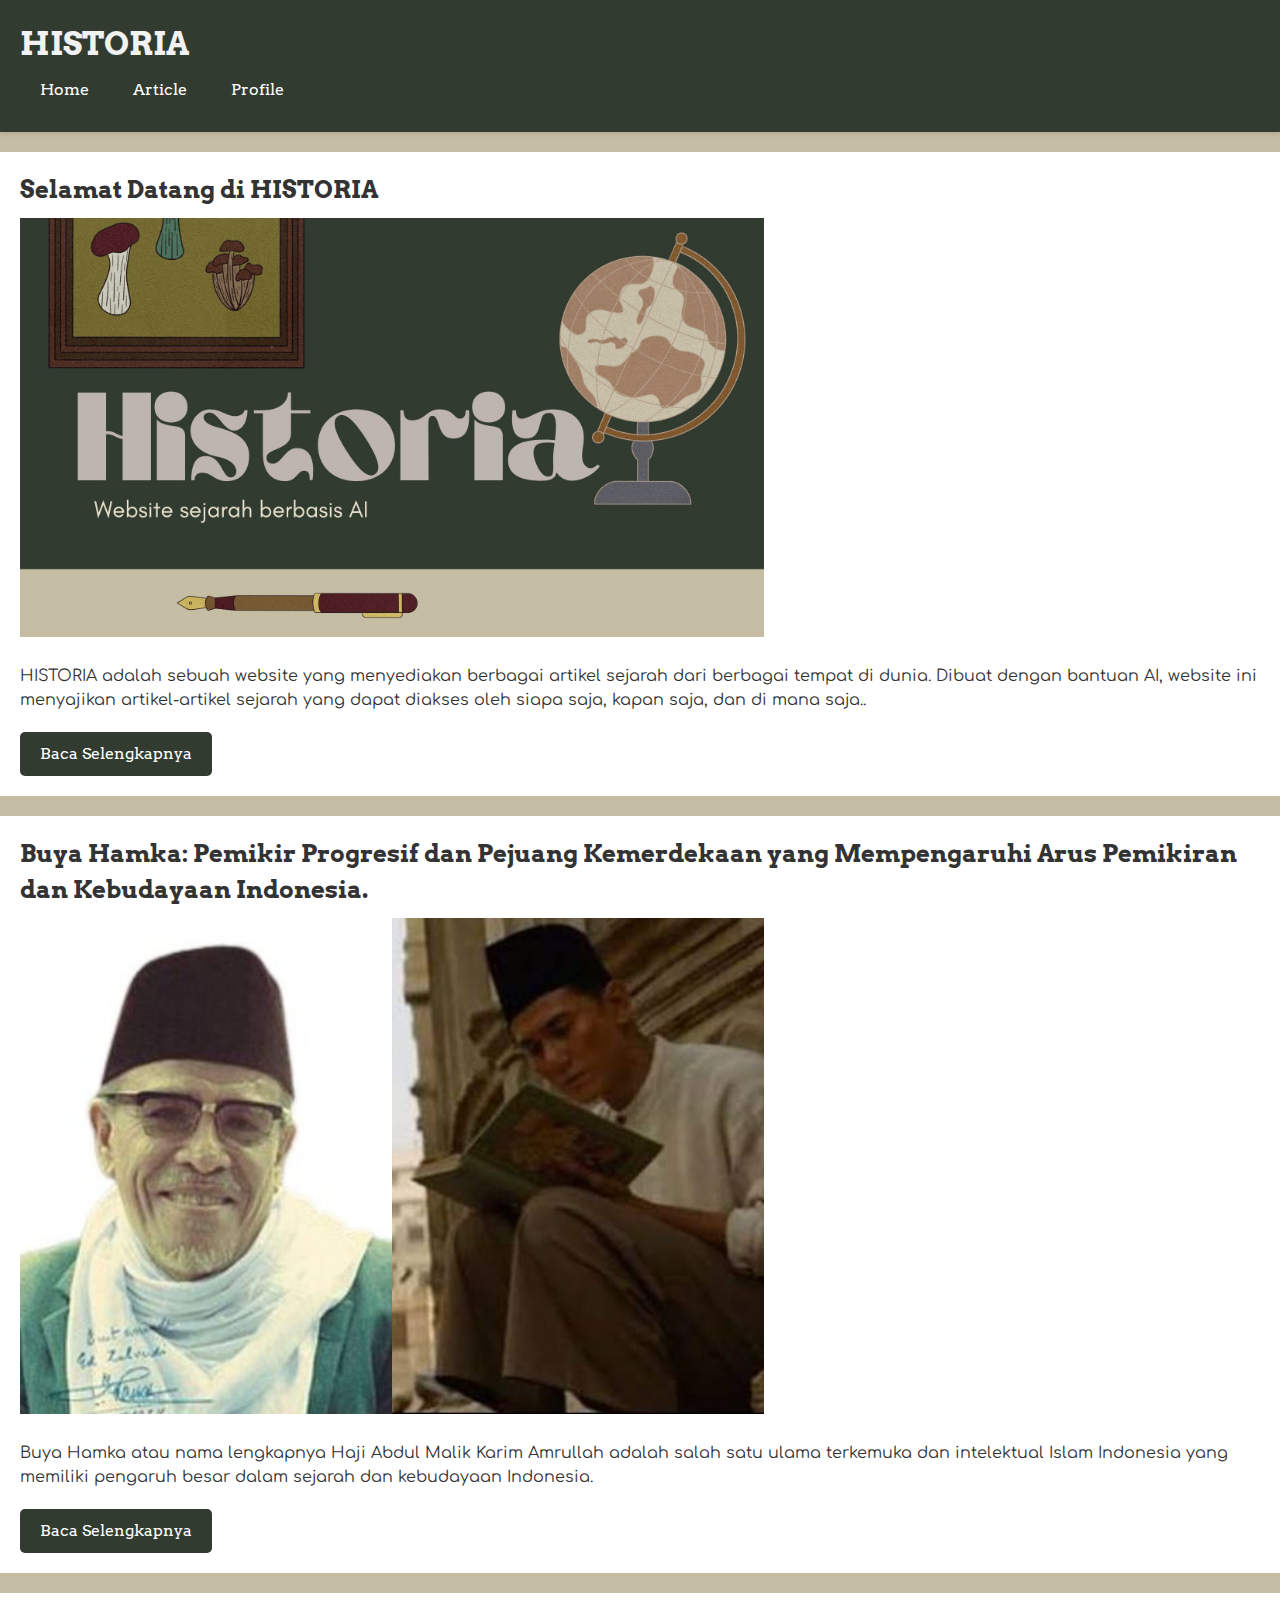
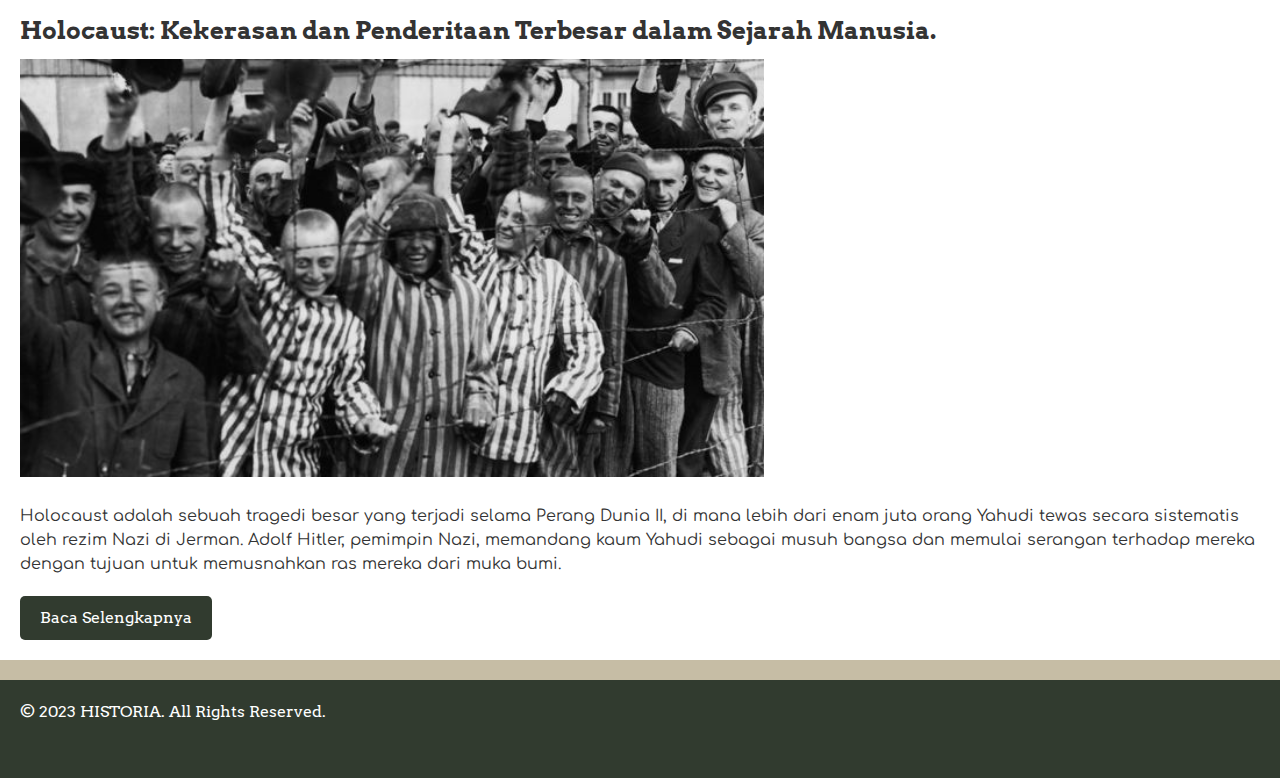
<file: index.html>
<!DOCTYPE html>
<html lang="en">
<head>
  <meta charset="UTF-8">
  <meta name="viewport" content="width=device-width, initial-scale=1.0">
  <title>HISTORIA</title>
  <link rel="stylesheet" href="style.css">
  <link href="https://fonts.googleapis.com/css2?family=Arvo&display=swap" rel="stylesheet">
  <link href="https://fonts.googleapis.com/css2?family=Comfortaa&display=swap" rel="stylesheet">
</head>
<body>
  <header>
    <h1>HISTORIA</h1>
    <nav>
      <ul>
        <a href="index.html" href="#" class="btn">Home</a>
        <a href="menuartikel.html" href="#" class="btn">Article</a>
        <a href="kontak.html" href="#" class="btn">Profile</a>
      </ul>
    </nav>
  </header>

  <section>
    <h2>Selamat Datang di HISTORIA</h2>
    <img src="asset/gambar4(cover profile).jpg" alt="Gambar Artikel">
    <p>HISTORIA adalah sebuah website yang menyediakan berbagai artikel sejarah dari berbagai tempat di dunia. Dibuat dengan bantuan AI, website ini menyajikan artikel-artikel sejarah yang dapat diakses oleh siapa saja, kapan saja, dan di mana saja..</p>
    <a  href="profile.html" href="#" class="btn">Baca Selengkapnya </a> 
  </section>

  <article>
    <h3>Buya Hamka: Pemikir Progresif dan Pejuang Kemerdekaan yang Mempengaruhi Arus Pemikiran dan Kebudayaan Indonesia.</h3>
    <img src="asset/gambar2(buya hamka).jpg" alt="Gambar Artikel">
    <p>Buya Hamka atau nama lengkapnya Haji Abdul Malik Karim Amrullah adalah salah satu ulama terkemuka dan intelektual Islam Indonesia yang memiliki pengaruh besar dalam sejarah dan kebudayaan Indonesia.</p>
    <a href="artikel1.html" href="#" class="btn">Baca Selengkapnya</a>
  </article>

  <article>
    <h3>Holocaust: Kekerasan dan Penderitaan Terbesar dalam Sejarah Manusia.</h3>
    <img src="asset/gambar5(holocaust).jpg" alt="Gambar Artikel">
    <p>Holocaust adalah sebuah tragedi besar yang terjadi selama Perang Dunia II, di mana lebih dari enam juta orang Yahudi tewas secara sistematis oleh rezim Nazi di Jerman. Adolf Hitler, pemimpin Nazi, memandang kaum Yahudi sebagai musuh bangsa dan memulai serangan terhadap mereka dengan tujuan untuk memusnahkan ras mereka dari muka bumi.</p>
    <a href="artikel2.html" href="#" class="btn">Baca Selengkapnya</a>
    <link href="https://fonts.googleapis.com/css2?family=Arvo&display=swap" rel="stylesheet">
  </article>

  <footer>
    <p>&copy; 2023 HISTORIA. All Rights Reserved.</p>
    <ul>
    </ul>
  </footer>
</body>
</html>
</file>
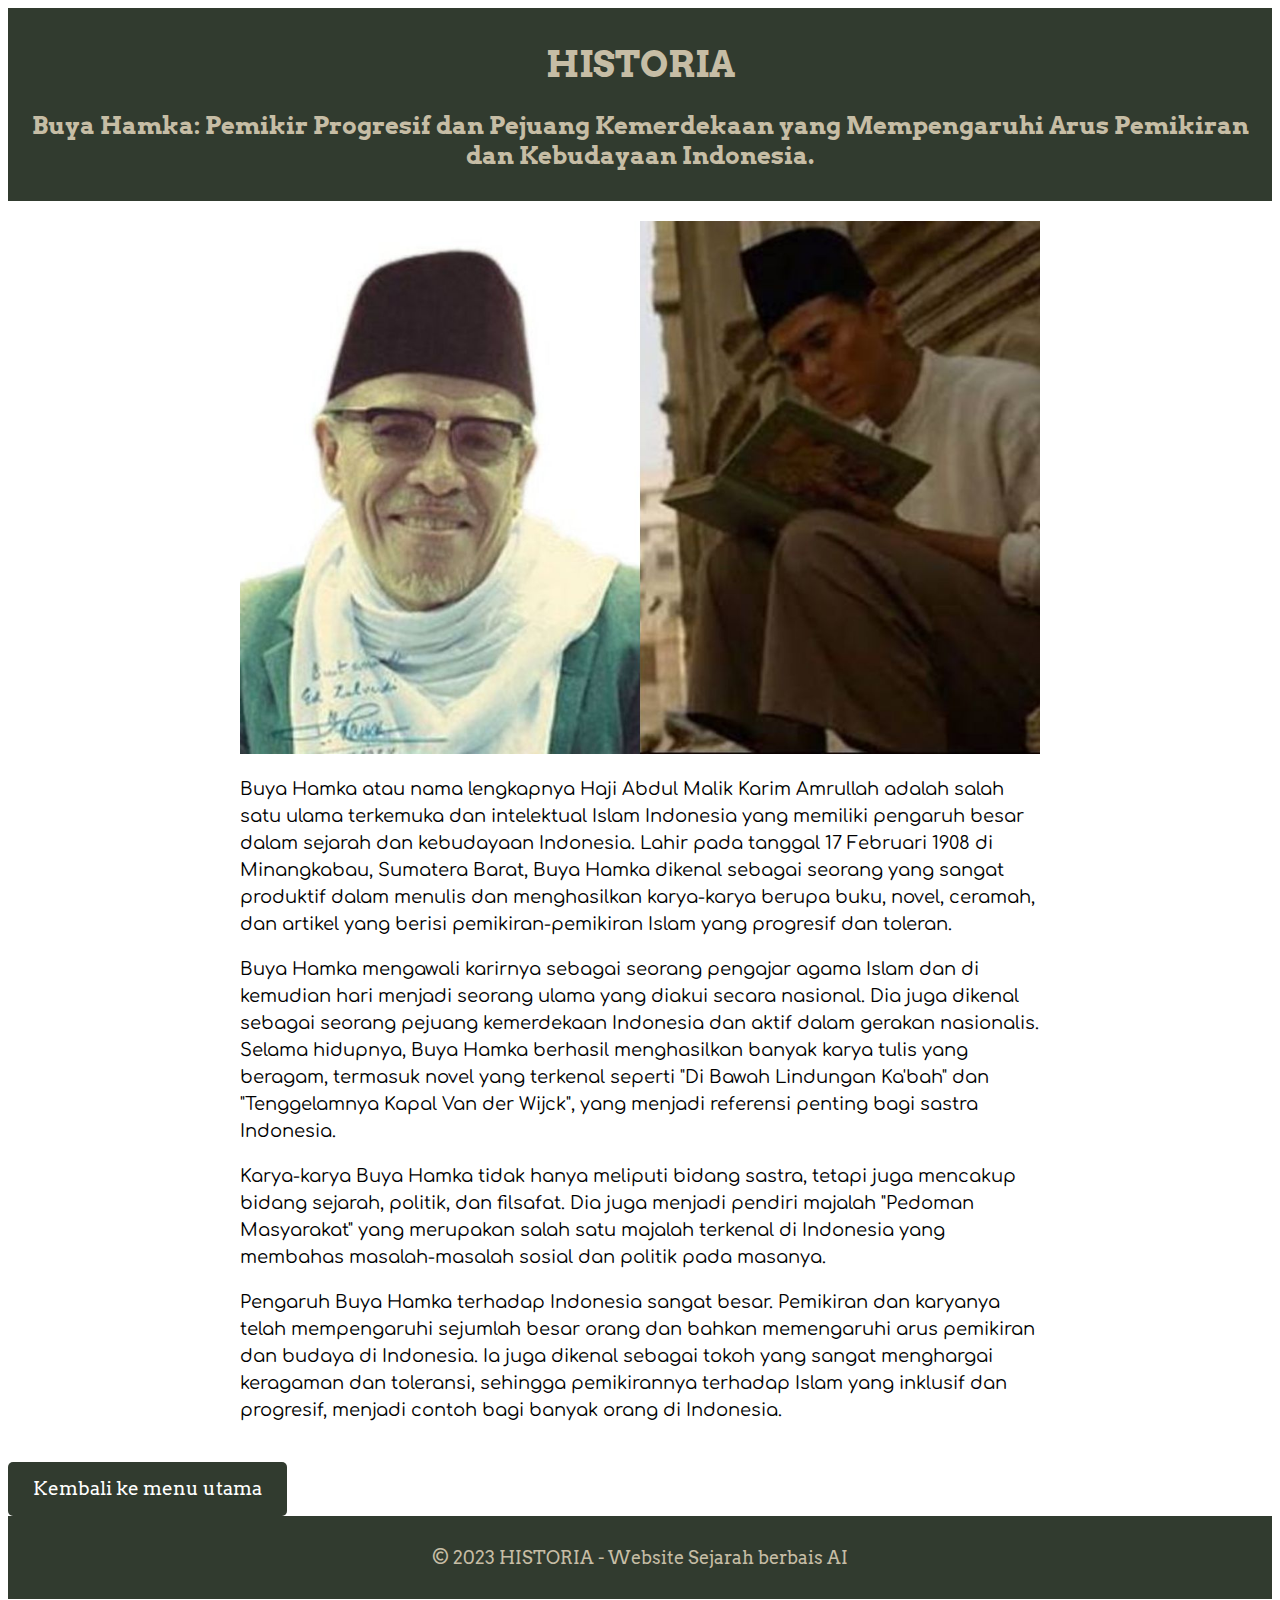
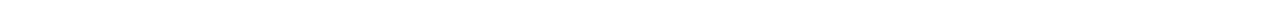
<file: artikel1.html>
<!DOCTYPE html>
<html>
<head>
    <title>HISTORIA - Website Sejarah berbasi AI</title>
    <link rel="stylesheet" href="artikel1.css">
	<link href="https://fonts.googleapis.com/css2?family=Arvo&display=swap" rel="stylesheet">
	<link href="https://fonts.googleapis.com/css2?family=Comfortaa&display=swap" rel="stylesheet">
</head>
<body>
	<header>
		<h1>HISTORIA</h1>
		<h2>Buya Hamka: Pemikir Progresif dan Pejuang Kemerdekaan yang Mempengaruhi Arus Pemikiran dan Kebudayaan Indonesia.</h2>
	</header>

    <main>
    <img src="asset/gambar2(buya hamka).jpg" alt="Gambar Artikel" style="max-width: 100%;">
	<p>Buya Hamka atau nama lengkapnya Haji Abdul Malik Karim Amrullah adalah salah satu ulama terkemuka dan intelektual Islam Indonesia yang memiliki pengaruh besar dalam sejarah dan kebudayaan Indonesia. Lahir pada tanggal 17 Februari 1908 di Minangkabau, Sumatera Barat, Buya Hamka dikenal sebagai seorang yang sangat produktif dalam menulis dan menghasilkan karya-karya berupa buku, novel, ceramah, dan artikel yang berisi pemikiran-pemikiran Islam yang progresif dan toleran.</p>
	<p>Buya Hamka mengawali karirnya sebagai seorang pengajar agama Islam dan di kemudian hari menjadi seorang ulama yang diakui secara nasional. Dia juga dikenal sebagai seorang pejuang kemerdekaan Indonesia dan aktif dalam gerakan nasionalis. Selama hidupnya, Buya Hamka berhasil menghasilkan banyak karya tulis yang beragam, termasuk novel yang terkenal seperti "Di Bawah Lindungan Ka'bah" dan "Tenggelamnya Kapal Van der Wijck", yang menjadi referensi penting bagi sastra Indonesia.</p>
	<p>Karya-karya Buya Hamka tidak hanya meliputi bidang sastra, tetapi juga mencakup bidang sejarah, politik, dan filsafat. Dia juga menjadi pendiri majalah "Pedoman Masyarakat" yang merupakan salah satu majalah terkenal di Indonesia yang membahas masalah-masalah sosial dan politik pada masanya.</p>
	<p>Pengaruh Buya Hamka terhadap Indonesia sangat besar. Pemikiran dan karyanya telah mempengaruhi sejumlah besar orang dan bahkan memengaruhi arus pemikiran dan budaya di Indonesia. Ia juga dikenal sebagai tokoh yang sangat menghargai keragaman dan toleransi, sehingga pemikirannya terhadap Islam yang inklusif dan progresif, menjadi contoh bagi banyak orang di Indonesia.</p>
</main>
<a href="index.html" href="#" class="btn">Kembali ke menu utama</a>
<link href="https://fonts.googleapis.com/css2?family=Arvo&display=swap" rel="stylesheet">
<footer>
    <p>&copy; 2023 HISTORIA - Website Sejarah berbais AI</p>
</footer>
</body>
</html>
</file>
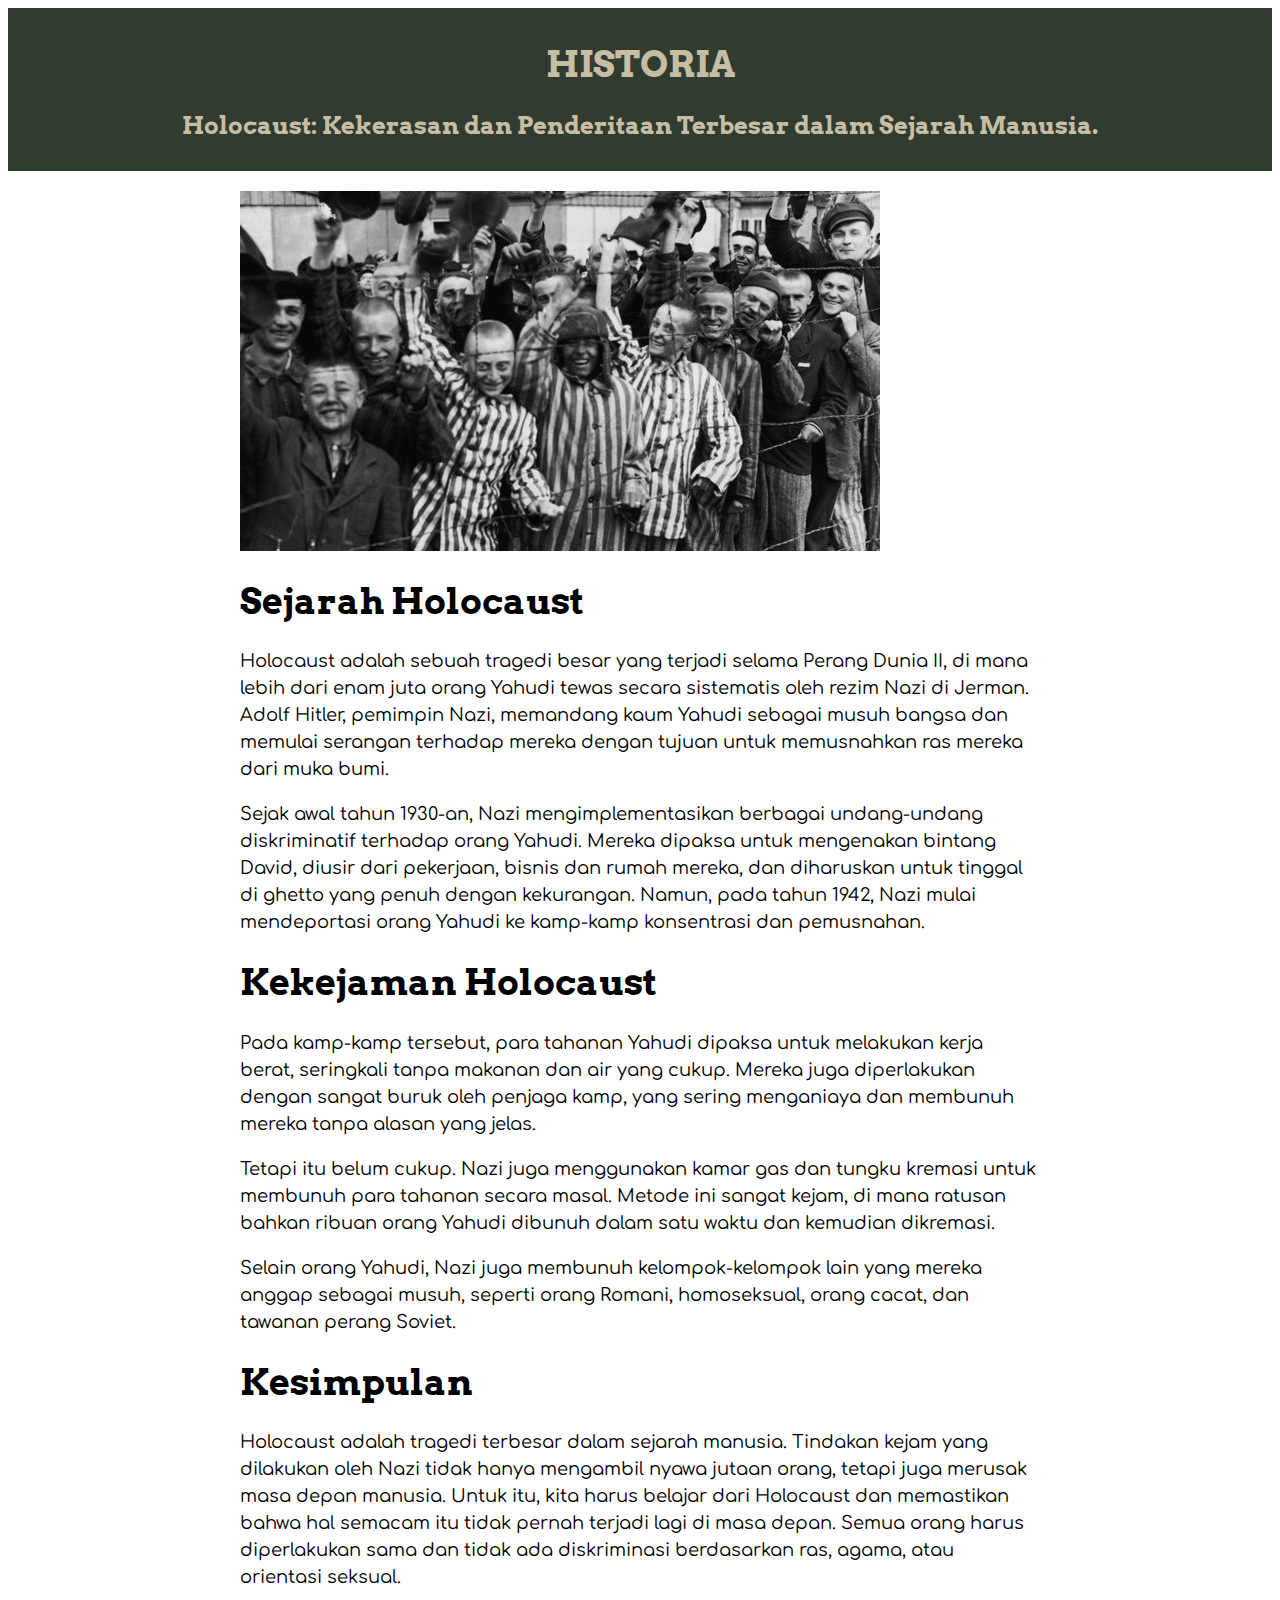
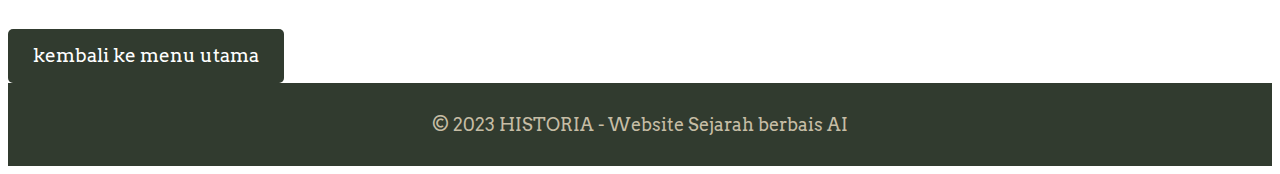
<file: artikel2.html>
<!DOCTYPE html>
<html>
<head>
    <title>HISTORIA - Website Sejarah berbasi AI</title>
    <link rel="stylesheet" href="artikel2.css">
    <link href="https://fonts.googleapis.com/css2?family=Arvo&display=swap" rel="stylesheet">
	<link href="https://fonts.googleapis.com/css2?family=Comfortaa&display=swap" rel="stylesheet">
</head>
<body>
	<header>
		<h1>HISTORIA</h1>
		<h2>Holocaust: Kekerasan dan Penderitaan Terbesar dalam Sejarah Manusia.</h2>
	</header>

    <main>
    <img src="asset/gambar5(holocaust).jpg" alt="Gambar Artikel" style="max-width: 100%;">
    <h1> Sejarah Holocaust</h1>
	<p>Holocaust adalah sebuah tragedi besar yang terjadi selama Perang Dunia II, di mana lebih dari enam juta orang Yahudi tewas secara sistematis oleh rezim Nazi di Jerman. Adolf Hitler, pemimpin Nazi, memandang kaum Yahudi sebagai musuh bangsa dan memulai serangan terhadap mereka dengan tujuan untuk memusnahkan ras mereka dari muka bumi.</p>
    <p>Sejak awal tahun 1930-an, Nazi mengimplementasikan berbagai undang-undang diskriminatif terhadap orang Yahudi. Mereka dipaksa untuk mengenakan bintang David, diusir dari pekerjaan, bisnis dan rumah mereka, dan diharuskan untuk tinggal di ghetto yang penuh dengan kekurangan. Namun, pada tahun 1942, Nazi mulai mendeportasi orang Yahudi ke kamp-kamp konsentrasi dan pemusnahan.</p>
    <h1>Kekejaman Holocaust</h1>
	<p>Pada kamp-kamp tersebut, para tahanan Yahudi dipaksa untuk melakukan kerja berat, seringkali tanpa makanan dan air yang cukup. Mereka juga diperlakukan dengan sangat buruk oleh penjaga kamp, yang sering menganiaya dan membunuh mereka tanpa alasan yang jelas.</p>
	<p>Tetapi itu belum cukup. Nazi juga menggunakan kamar gas dan tungku kremasi untuk membunuh para tahanan secara masal. Metode ini sangat kejam, di mana ratusan bahkan ribuan orang Yahudi dibunuh dalam satu waktu dan kemudian dikremasi.</p>
	<p>Selain orang Yahudi, Nazi juga membunuh kelompok-kelompok lain yang mereka anggap sebagai musuh, seperti orang Romani, homoseksual, orang cacat, dan tawanan perang Soviet.</p>
    <h1>Kesimpulan</h1>
    <p>Holocaust adalah tragedi terbesar dalam sejarah manusia. Tindakan kejam yang dilakukan oleh Nazi tidak hanya mengambil nyawa jutaan orang, tetapi juga merusak masa depan manusia. Untuk itu, kita harus belajar dari Holocaust dan memastikan bahwa hal semacam itu tidak pernah terjadi lagi di masa depan. Semua orang harus diperlakukan sama dan tidak ada diskriminasi berdasarkan ras, agama, atau orientasi seksual.</p>
</main>
<a href="index.html" href="#" class="btn">kembali ke menu utama</a>
<link href="https://fonts.googleapis.com/css2?family=Arvo&display=swap" rel="stylesheet">
<footer>
    <p>&copy; 2023 HISTORIA - Website Sejarah berbais AI</p>
</footer>
</body>
</html>
</file>
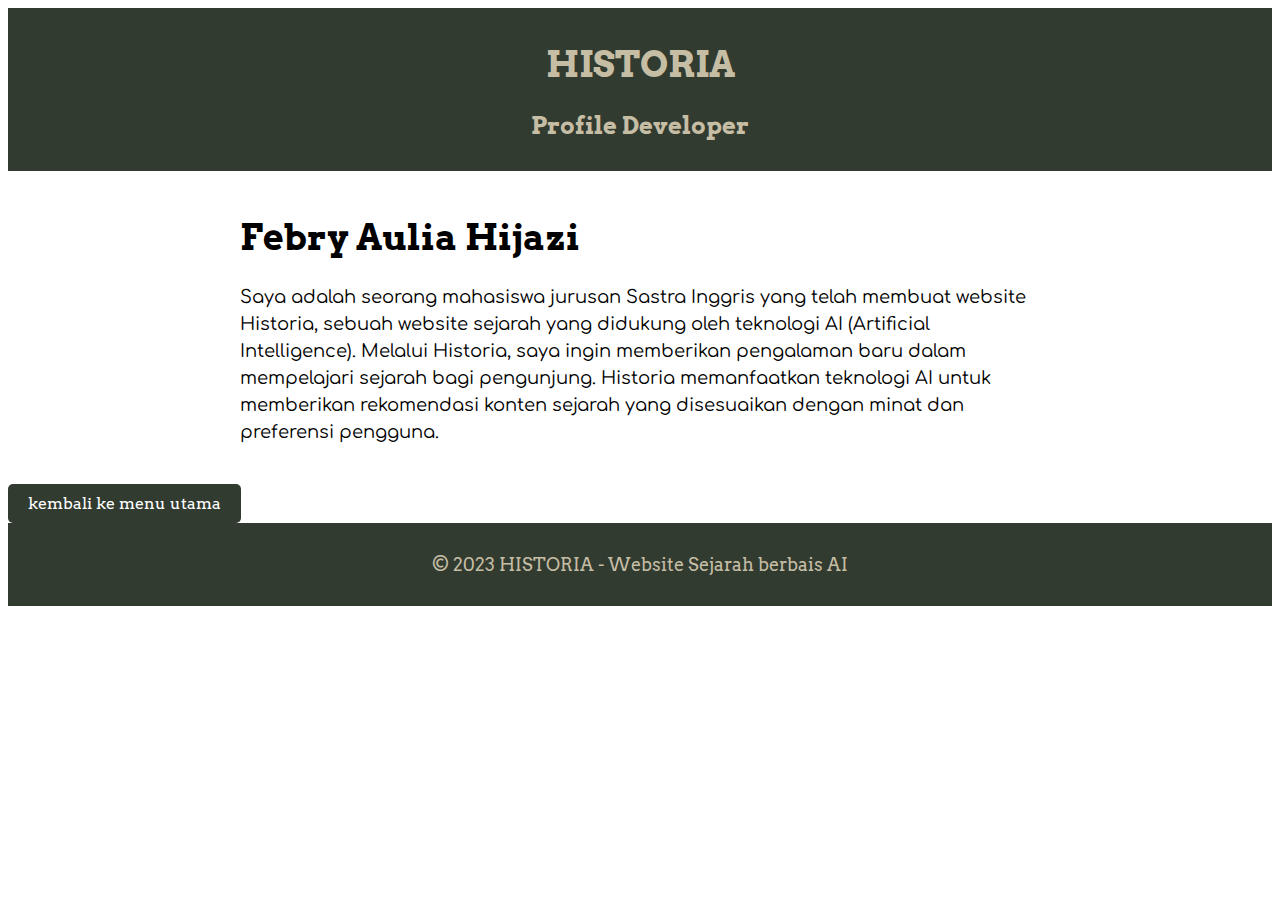
<file: kontak.html>
<!DOCTYPE html>
<html>
<head>
    <title>HISTORIA - Website Sejarah berbasi AI</title>
    <link rel="stylesheet" href="profiledeveloper.css">
	<link href="https://fonts.googleapis.com/css2?family=Arvo&display=swap" rel="stylesheet">
	<link href="https://fonts.googleapis.com/css2?family=Comfortaa&display=swap" rel="stylesheet">
</head>
<body>
	<header>
		<h1>HISTORIA</h1>
		<h2>Profile Developer</h2>
	</header>
	
	<main>
        <h1>Febry Aulia Hijazi</h1>
		<p>Saya adalah seorang mahasiswa jurusan Sastra Inggris yang telah membuat website Historia, sebuah website sejarah yang didukung oleh teknologi AI (Artificial Intelligence). Melalui Historia, saya ingin memberikan pengalaman baru dalam mempelajari sejarah bagi pengunjung. Historia memanfaatkan teknologi AI untuk memberikan rekomendasi konten sejarah yang disesuaikan dengan minat dan preferensi pengguna. </p>
		<p></p>
		<p></p>
		<p></p>
	</main>
	</main>
	<a href="index.html" href="#" class="btn">kembali ke menu utama</a>
	<link href="https://fonts.googleapis.com/css2?family=Arvo&display=swap" rel="stylesheet">
	
	<footer>
		<p>&copy; 2023 HISTORIA - Website Sejarah berbais AI</p>
	</footer>
</body>
</html>
</file>
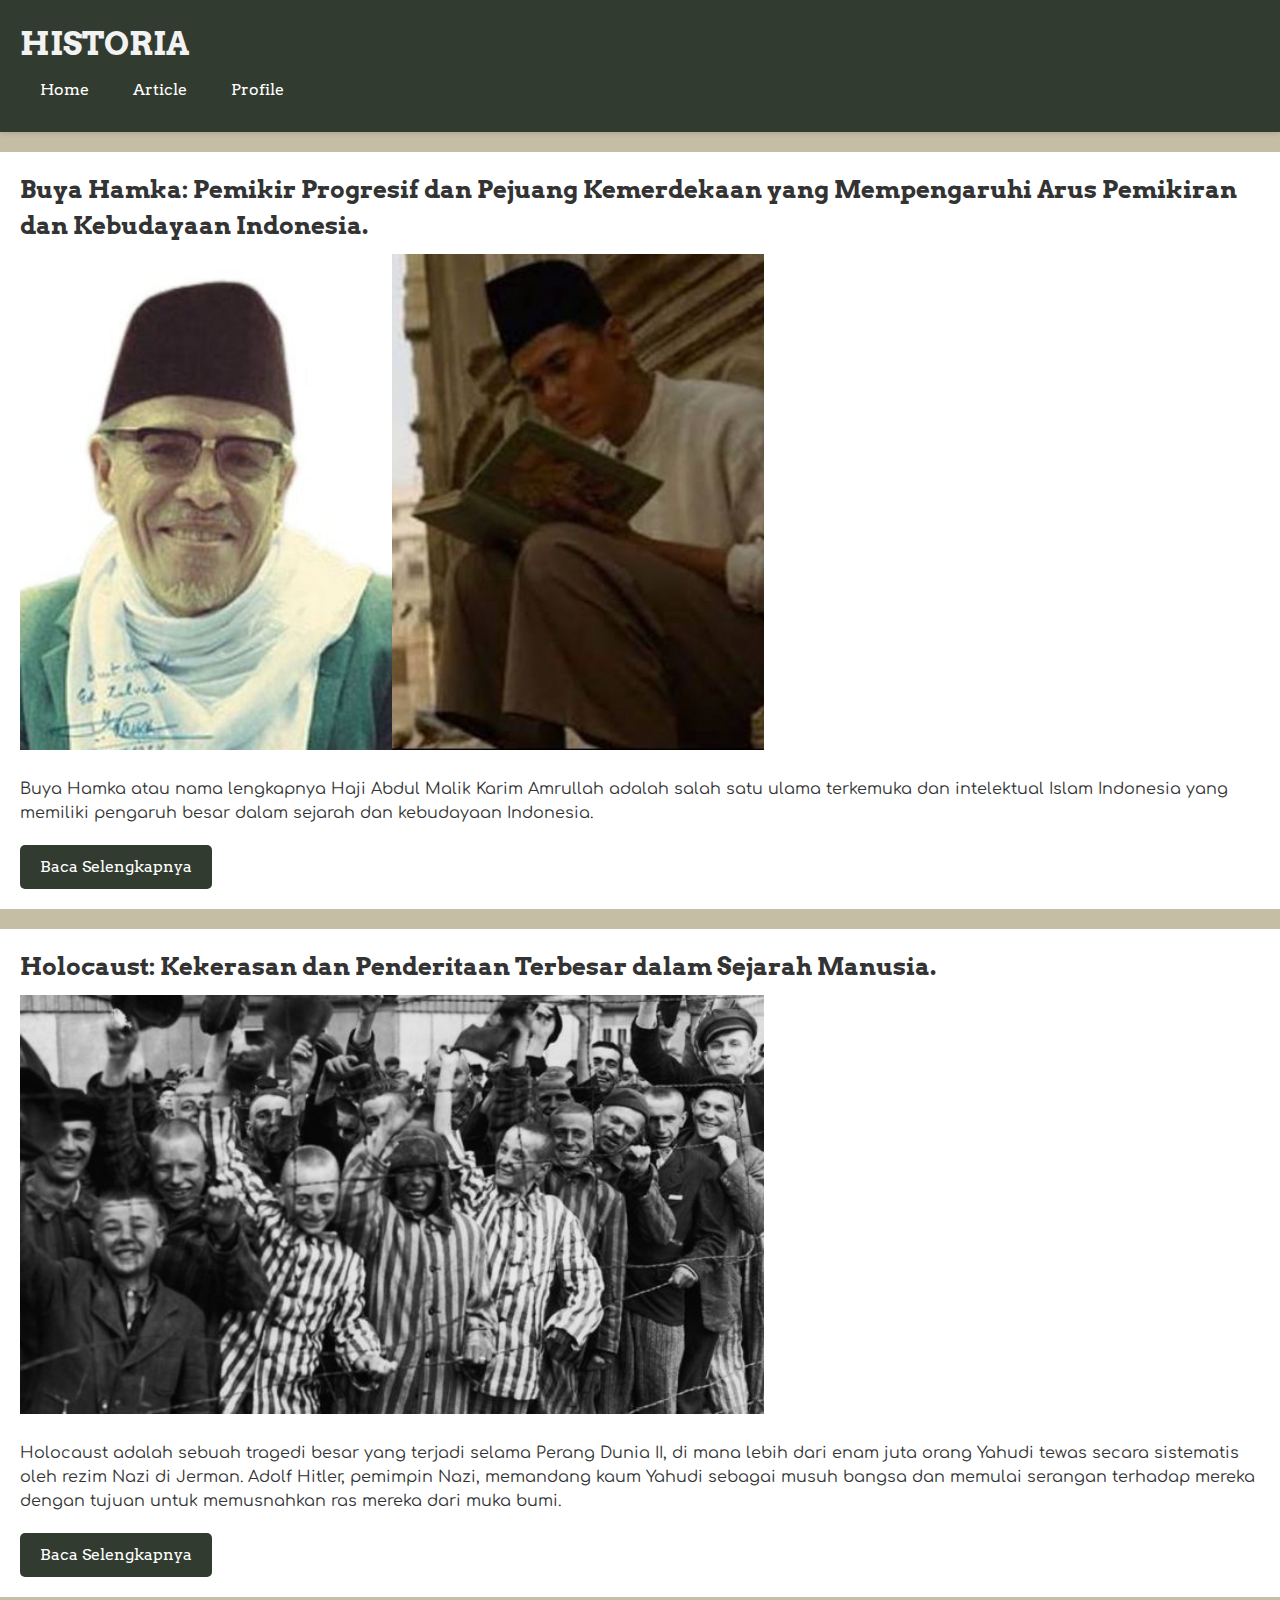
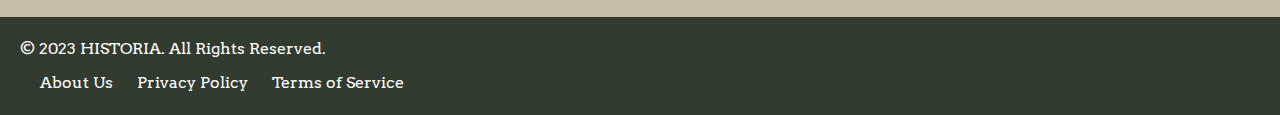
<file: menuartikel.html>
<!DOCTYPE html>
<html lang="en">
<head>
  <meta charset="UTF-8">
  <meta name="viewport" content="width=device-width, initial-scale=1.0">
  <title>HISTORIA</title>
  <link rel="stylesheet" href="menuartikel.css">
  <link href="https://fonts.googleapis.com/css2?family=Arvo&display=swap" rel="stylesheet">
  <link href="https://fonts.googleapis.com/css2?family=Comfortaa&display=swap" rel="stylesheet">
</head>
<body>
  <header>
    <h1>HISTORIA</h1>
    <nav>
      <ul>
        <a href="index.html" href="#" class="btn">Home</a>
        <a href="menuartikel.html" href="#" class="btn">Article</a>
        <a href="kontak.html" href="#" class="btn">Profile</a>
      </ul>
    </nav>
  </header>

  <article>
    <h3>Buya Hamka: Pemikir Progresif dan Pejuang Kemerdekaan yang Mempengaruhi Arus Pemikiran dan Kebudayaan Indonesia.</h3>
    <img src="asset/gambar2(buya hamka).jpg" alt="Gambar Artikel">
    <p>Buya Hamka atau nama lengkapnya Haji Abdul Malik Karim Amrullah adalah salah satu ulama terkemuka dan intelektual Islam Indonesia yang memiliki pengaruh besar dalam sejarah dan kebudayaan Indonesia.</p>
    <a href="artikel1.html" href="#" class="btn">Baca Selengkapnya</a>
  </article>

  <article>
    <h3>Holocaust: Kekerasan dan Penderitaan Terbesar dalam Sejarah Manusia.</h3>
    <img src="asset/gambar5(holocaust).jpg" alt="Gambar Artikel">
    <p>Holocaust adalah sebuah tragedi besar yang terjadi selama Perang Dunia II, di mana lebih dari enam juta orang Yahudi tewas secara sistematis oleh rezim Nazi di Jerman. Adolf Hitler, pemimpin Nazi, memandang kaum Yahudi sebagai musuh bangsa dan memulai serangan terhadap mereka dengan tujuan untuk memusnahkan ras mereka dari muka bumi.</p>
    <a href="artikel2.html" href="#" class="btn">Baca Selengkapnya</a>
    <link href="https://fonts.googleapis.com/css2?family=Arvo&display=swap" rel="stylesheet">
  </article>

  <footer>
    <p>&copy; 2023 HISTORIA. All Rights Reserved.</p>
    <ul>
      <li><a href="#">About Us</a></li>
      <li><a href="#">Privacy Policy</a></li>
      <li><a href="#">Terms of Service</a></li>
    </ul>
  </footer>
</body>
</html>
</file>
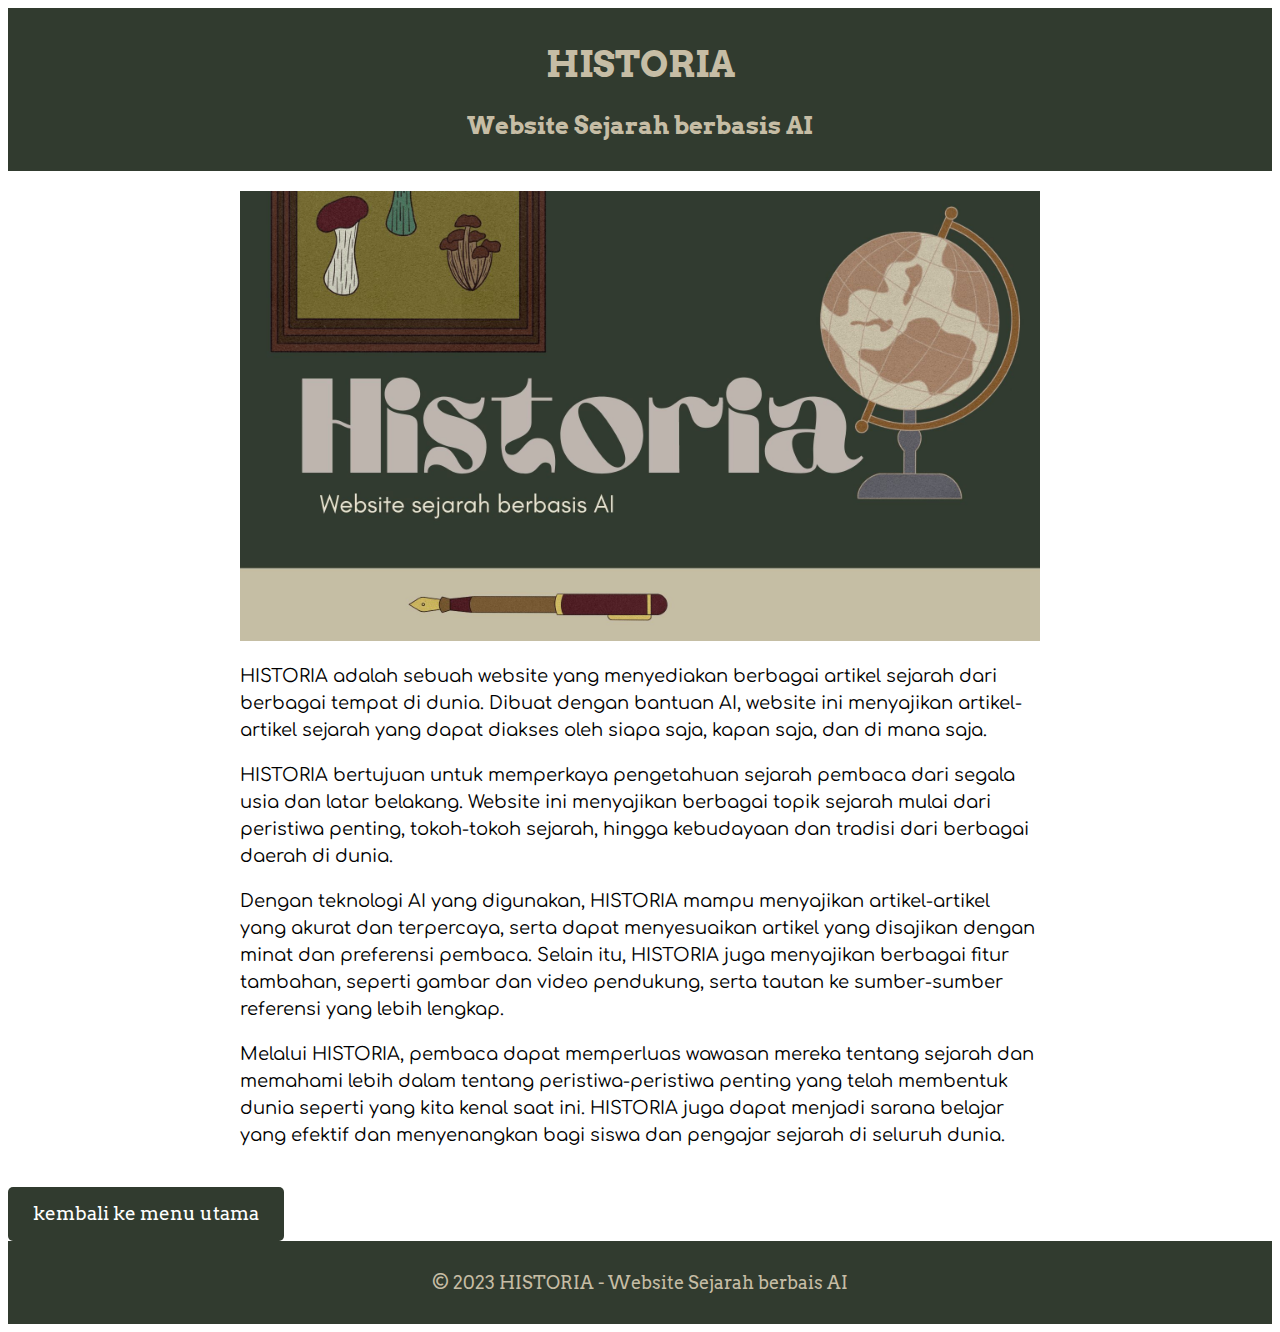
<file: profile.html>
<!DOCTYPE html>
<html>
<head>
    <title>HISTORIA - Website Sejarah berbasi AI</title>
    <link rel="stylesheet" href="profile.css">
	<link href="https://fonts.googleapis.com/css2?family=Arvo&display=swap" rel="stylesheet">
	<link href="https://fonts.googleapis.com/css2?family=Comfortaa&display=swap" rel="stylesheet">
</head>
<body>
	<header>
		<h1>HISTORIA</h1>
		<h2>Website Sejarah berbasis AI</h2>
	</header>
	
	<main>
		<img src="asset/gambar4(cover profile).jpg" alt="Gambar Artikel" style="max-width: 100%;">
		<p>HISTORIA adalah sebuah website yang menyediakan berbagai artikel sejarah dari berbagai tempat di dunia. Dibuat dengan bantuan AI, website ini menyajikan artikel-artikel sejarah yang dapat diakses oleh siapa saja, kapan saja, dan di mana saja.</p>
		<p>HISTORIA bertujuan untuk memperkaya pengetahuan sejarah pembaca dari segala usia dan latar belakang. Website ini menyajikan berbagai topik sejarah mulai dari peristiwa penting, tokoh-tokoh sejarah, hingga kebudayaan dan tradisi dari berbagai daerah di dunia.</p>
		<p>Dengan teknologi AI yang digunakan, HISTORIA mampu menyajikan artikel-artikel yang akurat dan terpercaya, serta dapat menyesuaikan artikel yang disajikan dengan minat dan preferensi pembaca. Selain itu, HISTORIA juga menyajikan berbagai fitur tambahan, seperti gambar dan video pendukung, serta tautan ke sumber-sumber referensi yang lebih lengkap.</p>
		<p>Melalui HISTORIA, pembaca dapat memperluas wawasan mereka tentang sejarah dan memahami lebih dalam tentang peristiwa-peristiwa penting yang telah membentuk dunia seperti yang kita kenal saat ini. HISTORIA juga dapat menjadi sarana belajar yang efektif dan menyenangkan bagi siswa dan pengajar sejarah di seluruh dunia.</p>
	</main>
	<a href="index.html" href="#" class="btn">kembali ke menu utama</a>
	<link href="https://fonts.googleapis.com/css2?family=Arvo&display=swap" rel="stylesheet">
	<footer>
		<p>&copy; 2023 HISTORIA - Website Sejarah berbais AI</p>
	</footer>
</body>
</html>
</file>
<file: artikel1.css>
header {
    background-color: #313b2f;
    color: #c6bda5;
    padding: 10px;
    text-align: center;
  }
  h1, h2 {
    font-family: 'Arvo', serif;
  }
  
  h1 {
    font-size: 36px;
  }
  
  h2 {
    font-size: 24px;
  }
  
  main {
    font-family: 'Comfortaa', cursive;
    max-width: 800px;
    margin: 0 auto;
    padding: 20px;
  }
  .btn {
    font-family: 'Arvo', serif;
    display: inline-block;
    font-size: 19px;
    padding: 15px 25px;
    background-color: #313b2f;
    color: #fff;
    text-decoration: none;
    border-radius: 5px;
    transition: background-color 0.3s ease;
  }
  
  .btn:hover {
    font-family: 'Arvo', serif;
    background-color: #d5bf67;
  }
  
  p {
    font-size: 18px;
    line-height: 1.5;
  }
  
  footer {
    font-family: 'Arvo', serif;
    background-color: #313b2f;
    color: #c6bda5;
    padding: 10px;
    text-align: center;
  }
</file>
<file: artikel2.css>
header {
    background-color: #313b2f;
    color: #c6bda5;
    padding: 10px;
    text-align: center;
  }
  h1, h2 {
    font-family: 'Arvo', serif;
  }
  h1 {
    font-size: 36px;
  }
  
  h2 {
    font-size: 24px;
  }
  
  main {
    font-family: 'Comfortaa', cursive;
    max-width: 800px;
    margin: 0 auto;
    padding: 20px;
    
  }
  .btn {
    font-family: 'Arvo', serif;
    display: inline-block;
    font-size: 19px;
    padding: 15px 25px;
    background-color: #313b2f;
    color: #fff;
    text-decoration: none;
    border-radius: 5px;
    transition: background-color 0.3s ease;
  }
  
  .btn:hover {
    font-family: 'Arvo', serif;
    background-color: #d5bf67;
  }
  p {
    font-size: 18px;
    line-height: 1.5;
  }
  
  footer {
    font-family: 'Arvo', serif;
    background-color: #313b2f;
    color: #c6bda5;
    padding: 10px;
    text-align: center;
  }
</file>
<file: profiledeveloper.css>
header {
    background-color: #313b2f;
    color: #c6bda5;
    padding: 10px;
    text-align: center;
  }
  h1, h2{
    font-family: 'Arvo', serif;
  }
  h1 {
    font-size: 36px;
  }
  
  h2 {
    font-size: 24px;
  }
  
  main {
    font-family: 'Comfortaa', cursive;
    max-width: 800px;
    margin: 0 auto;
    padding: 20px;
  }
   
  .btn {
    font-family: 'Arvo', serif;
    display: inline-block;
    padding: 10px 20px;
    background-color: #313b2f;
    color: #fff;
    text-decoration: none;
    border-radius: 5px;
    transition: background-color 0.3s ease;
  }
  
  .btn:hover {
    font-family: 'Arvo', serif;
    background-color: #d5bf67;
  }
  
  p {
    font-size: 18px;
    line-height: 1.5;
  }
  
  footer {
    font-family: 'Arvo', serif;
    background-color: #313b2f;
    color: #c6bda5;
    padding: 10px;
    text-align: center;
  }
</file>
<file: profile.css>
header {
    background-color: #313b2f;
    color: #c6bda5;
    padding: 10px;
    text-align: center;
    
  }
  h1, h2{
    font-family: 'Arvo', serif;
  }
  main {
      font-family: 'Comfortaa', cursive;
    }
  
  h1 {
    font-size: 36px;
  }
  
  h2 {
    font-size: 24px;
  }
  
  main {
    max-width: 800px;
    margin: 0 auto;
    padding: 20px;
  }
  
  .btn {
    font-family: 'Arvo', serif;
    font-size: 19px;
    display: inline-block;
    padding: 15px 25px;
    background-color: #313b2f;
    color: #fff;
    text-decoration: none;
    border-radius: 5px;
    transition: background-color 0.3s ease;
  }
  
  .btn:hover {
    font-family: 'Arvo', serif;
    background-color: #d5bf67;
  }
  
  p {
    font-size: 18px;
    line-height: 1.5;
  }
  
  footer {
    font-family: 'Arvo', serif;
    background-color: #313b2f;
    color: #c6bda5;
    padding: 10px;
    text-align: center;
  }
</file>
<file: style.css>
/* Reset Styles */
* {
    margin: 0;
    padding: 0;
    box-sizing: border-box;
  }
  
  /* Global Styles */
  body {
    
    font-family: 'Arvo', serif;
    font-size: 16px;
    line-height: 1.5;
    color: #333;
    background-color: #c6bda5;
  }
  
  .container {
    max-width: 1200px;
    margin: 0 auto;
    padding: 20px;
  }
  
  /* Header Styles */
  header  { color: #f2f2f2;
    background-color: #313b2f;
    box-shadow: 0px 2px 4px rgba(0, 0, 0, 0.1);
    padding: 20px;
  }
  
  header h1 {
    font-size: 32px;
    font-weight: bold;
    margin-right: 20px;
    color: #f2f2f2;
    display: inline-block;
  }
  
  header nav ul {
    list-style: none;
    display: inline-block;
  }
  
  header nav ul li {
    display: inline-block;
    margin-left: 20px;
  }
  
  header nav ul li a {
    text-decoration: none;
    color: #f2f2f2;
    transition: color 0.3s ease;
  }
  
  header nav ul li a:hover {
    color: #d5bf67;
  }
  
  /* Main Section Styles */
  section {
    font-family: 'Arvo', serif;
    background-color: #fff;
    padding: 20px;
    margin-top: 20px;
  }
  
  section h2 {
    font-size: 24px;
    font-weight: bold;
    margin-bottom: 10px;
  }
  
  section p {
    font-family: 'Comfortaa', cursive;
    margin-bottom: 20px;
  }
  
  section img {
    font-family: 'Arvo', serif;
    width: 60%;
    margin-bottom: 20px;
  }
  article img {
    font-family: 'Arvo', serif;
    width: 60%;
    margin-bottom: 20px;
  }
  .btn {
    display: inline-block;
    padding: 10px 20px;
    background-color: #313b2f;
    color: #fff;
    text-decoration: none;
    border-radius: 5px;
    transition: background-color 0.3s ease;
  }
  
  .btn:hover {
    background-color: #d5bf67;
  }
  
  /* Article Styles */
  article {
    background-color: #fff;
    padding: 20px;
    margin-top: 20px;
  }
  
  article h3 {
    font-size: 24px;
    font-weight: bold;
    margin-bottom: 10px;
  }
  
  article p {
    font-family: 'Comfortaa', cursive;
    margin-bottom: 20px;
  }
  
  /* Footer Styles */
  footer {
     font-family: 'Arvo', serif;
    background-color: #313b2f;
    color: #fff;
    padding: 20px;
    margin-top: 20px;
  }
  
  footer p {
    margin-bottom: 10px;
  }
  
  footer ul {
    list-style: none;
    display: inline-block;
  }
  
  footer ul li {
    display: inline-block;
    margin-left: 20px;
  }
  
  footer ul li a {
    text-decoration: none;
    color: #fff;
    transition: color 0.3s ease;
  }
  
  footer ul li a:hover {
    color: #d5bf67;
  }
</file>
<file: menuartikel.css>
/* Reset Styles */
* {
    margin: 0;
    padding: 0;
    box-sizing: border-box;
  }
  
  /* Global Styles */
  body {
    
    font-family: 'Arvo', serif;
    font-size: 16px;
    line-height: 1.5;
    color: #333;
    background-color: #c6bda5;
  }
  
  .container {
    max-width: 1200px;
    margin: 0 auto;
    padding: 20px;
  }
  
  /* Header Styles */
  header  { color: #f2f2f2;
    background-color: #313b2f;
    box-shadow: 0px 2px 4px rgba(0, 0, 0, 0.1);
    padding: 20px;
  }
  
  header h1 {
    font-size: 32px;
    font-weight: bold;
    margin-right: 20px;
    color: #f2f2f2;
    display: inline-block;
  }
  
  header nav ul {
    list-style: none;
    display: inline-block;
  }
  
  header nav ul li {
    display: inline-block;
    margin-left: 20px;
  }
  
  header nav ul li a {
    text-decoration: none;
    color: #f2f2f2;
    transition: color 0.3s ease;
  }
  
  header nav ul li a:hover {
    color: #d5bf67;
  }
  
  /* Main Section Styles */
  section {
    font-family: 'Arvo', serif;
    background-color: #fff;
    padding: 20px;
    margin-top: 20px;
  }
  
  section h2 {
    font-size: 24px;
    font-weight: bold;
    margin-bottom: 10px;
  }
  
  section p {
    font-family: 'Comfortaa', cursive;
    margin-bottom: 20px;
  }
  
  section img {
    font-family: 'Arvo', serif;
    width: 60%;
    margin-bottom: 20px;
  }
  article img {
    font-family: 'Arvo', serif;
    width: 60%;
    margin-bottom: 20px;
  }
  .btn {
    display: inline-block;
    padding: 10px 20px;
    background-color: #313b2f;
    color: #fff;
    text-decoration: none;
    border-radius: 5px;
    transition: background-color 0.3s ease;
  }
  
  .btn:hover {
    background-color: #d5bf67;
  }
  
  /* Article Styles */
  article {
    background-color: #fff;
    padding: 20px;
    margin-top: 20px;
  }
  
  article h3 {
    font-size: 24px;
    font-weight: bold;
    margin-bottom: 10px;
  }
  
  article p {
    font-family: 'Comfortaa', cursive;
    margin-bottom: 20px;
  }
  
  /* Footer Styles */
  footer {
    font-family: 'Arvo', serif;
    background-color: #313b2f;
    color: #fff;
    padding: 20px;
    margin-top: 20px;
  }
  
  footer p {
    margin-bottom: 10px;
  }
  
  footer ul {
    list-style: none;
    display: inline-block;
  }
  
  footer ul li {
    display: inline-block;
    margin-left: 20px;
  }
  
  footer ul li a {
    text-decoration: none;
    color: #fff;
    transition: color 0.3s ease;
  }
  
  footer ul li a:hover {
    color: #d5bf67;
  }
</file>
